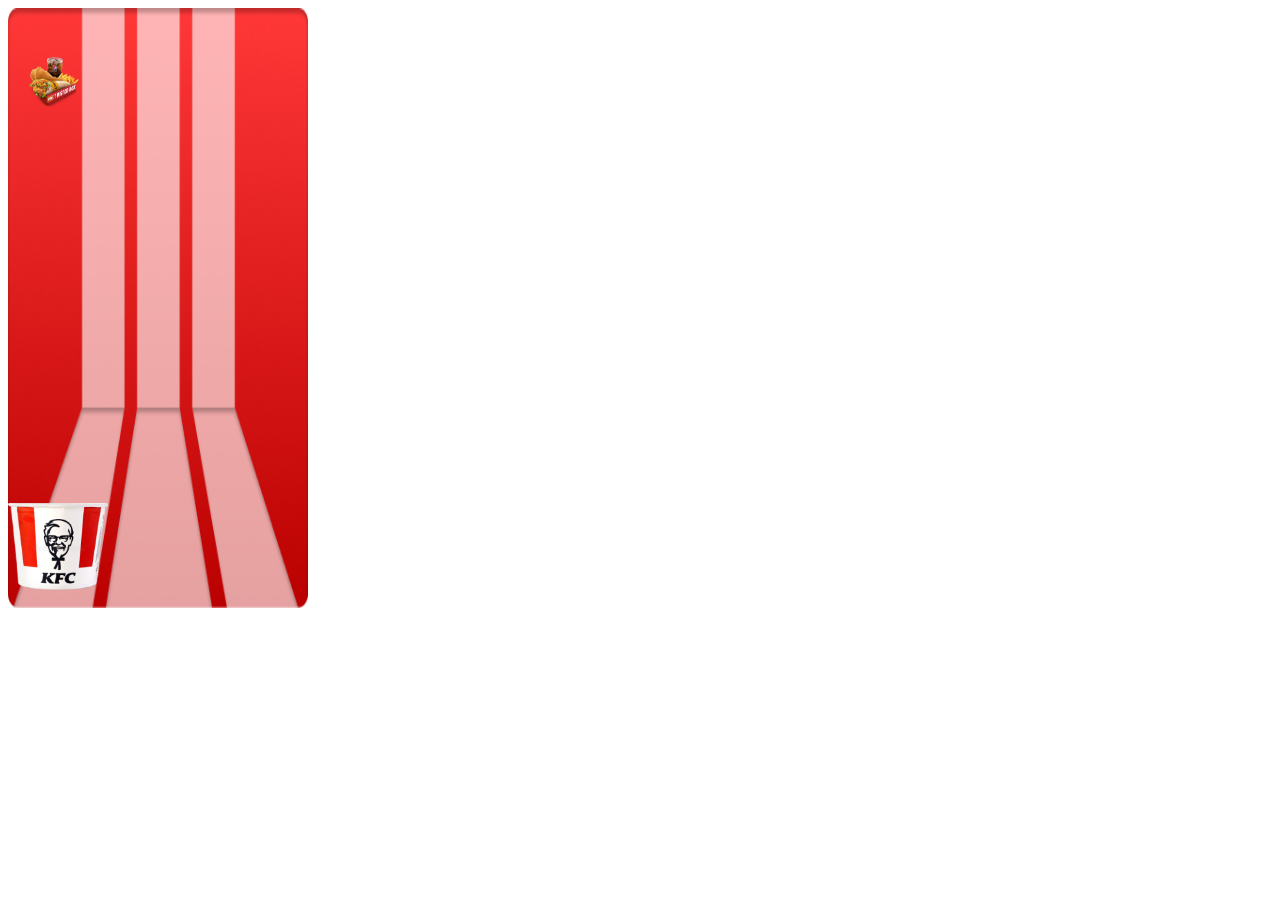
<file: Airdrop/index.html>
<!DOCTYPE html>
<html lang="en">
<head>
    <meta charset="UTF-8">
    <meta http-equiv="X-UA-Compatible" content="IE=edge">
    <meta name="viewport" content="width=device-width, initial-scale=1.0">
    <title>Air Drop</title>

    <script src="script.js"></script>

</head>
<body>
    <script>

        var objects = "./assets/items/1.png, ./assets/items/2.png, ./assets/items/3.png, ./assets/items/4.png, ./assets/items/5.png";
        var backgroundImage = "./assets/background.png";
        var collectBox = "./assets/box.png";

        var airdrop = document.createElement("adctv-airdrop");
        
        airdrop.setAttribute("airdrop-objects", objects);
        airdrop.setAttribute("airdrop-objectSize", 50);

        airdrop.setAttribute("airdrop-collectBox", collectBox);
        airdrop.setAttribute("airdrop-collectBoxSize", 100);

        airdrop.setAttribute("airdrop-dropPattern", "Random");
        airdrop.setAttribute("airdrop-backgroundImage", backgroundImage);

        airdrop.setAttribute("airdrop-autoplay", true);
        airdrop.setAttribute("airdrop-collapseAfter", true);

        

        document.body.appendChild(airdrop);



        // ----------------- Events -----------------

        airdrop.addEventListener("half-score", (e) => {
            console.log("--- half-score event fired ---");
        });

        airdrop.addEventListener("full-score", (e) => {
            console.log("--- full-score event fired ---");
        });

        airdrop.addEventListener("first-score", (e) => {
            console.log("--- first-score event fired ---");
        });

        airdrop.addEventListener("game-over", (e) => {
            console.log("--- game-over event fired ---");
        });

    </script>
</body>
</html>
</file>
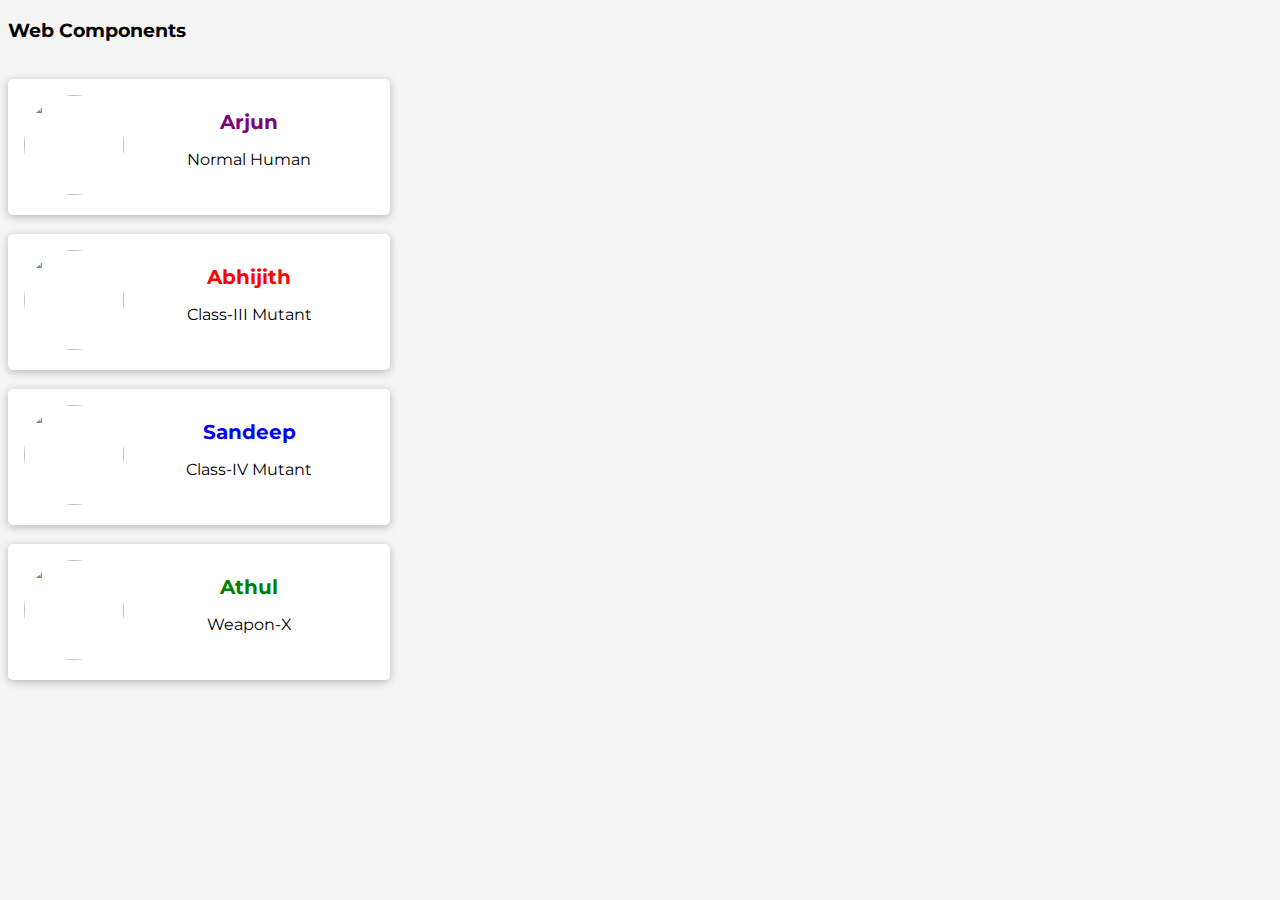
<file: Cards/index.html>
<!DOCTYPE html>
<html lang="en">
<head>
    <meta charset="UTF-8">
    <meta http-equiv="X-UA-Compatible" content="IE=edge">
    <meta name="viewport" content="width=device-width, initial-scale=1.0">

    <link rel="preconnect" href="https://fonts.googleapis.com">
    <link rel="preconnect" href="https://fonts.gstatic.com" crossorigin>
    <link href="https://fonts.googleapis.com/css2?family=Montserrat:wght@400;500&display=swap" rel="stylesheet">

    <title>Cards Web Component</title>
    
    <style>
        body {
            font-family: 'Montserrat', sans-serif;
            background-color: #f5f5f5;
        }
    </style>
    <script src="script.js"></script>

</head>
<body>

    <h3>Web Components</h3>

    <div>
        <!-- <my-cards style="margin:10px" color="purple" title="Arjun" description="Normal Human"></my-cards> -->
        <!-- <my-cards style="margin:10px" color="red" title="Abhijith" description="Class-III Mutant"></my-cards> -->
        <!-- <my-cards style="margin:10px" color="blue" title="Sandeep" description="Class-IV Mutant"></my-cards> -->
        <!-- <my-cards style="margin:10px" color="green" title="Athul" description="Weapon-X"></my-cards> -->
    </div>

    <script>

        var data = [
            {
                "color": "purple",
                "title": "Arjun",
                "description": "Normal Human",
                "image": "https://dummyimage.com/300.png/c7f/fff"
            },
            {
                "color": "red",
                "title": "Abhijith",
                "description": "Class-III Mutant",
                "image": "https://dummyimage.com/300.png/09f/fff"
            },
            {
                "color": "blue",
                "title": "Sandeep",
                "description": "Class-IV Mutant",
                "image": "https://dummyimage.com/300.png/c73/fff"
            },
            {
                "color": "green",
                "title": "Athul",
                "description": "Weapon-X",
                "image": "https://dummyimage.com/300.png/df2/fff"
            }
        ]

        data.forEach((item) => {
            var myCards = document.createElement("my-cards");
            myCards.setAttribute("data", JSON.stringify(item));
            myCards.style.margin = "10px";
            document.body.appendChild(myCards);
        })

    </script>
</body>
</html>
</file>
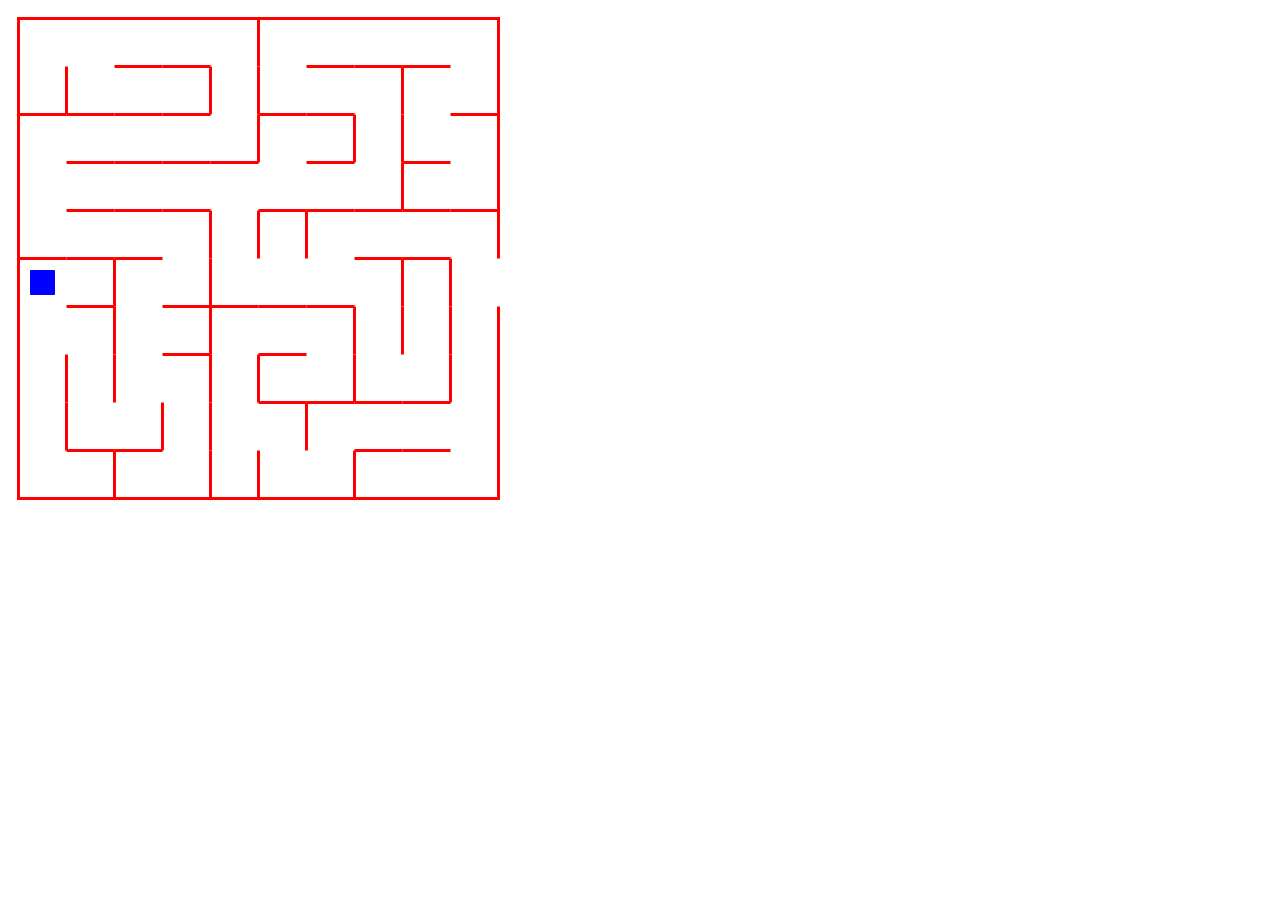
<file: Maze/index.html>
<!DOCTYPE html>
<html lang="en">
<head>
    <meta charset="UTF-8">
    <meta http-equiv="X-UA-Compatible" content="IE=edge">
    <meta name="viewport" content="width=device-width, initial-scale=1.0">

    <script src="script.js"></script>
    <title>ADCTV Maze</title>

</head>
<body>
    <script>

        var adctv_maze = document.createElement("adctv-maze");

        adctv_maze.setAttribute("maze_mazeColor", "#ff0000");
        adctv_maze.setAttribute("maze_bgColor", "#ffffff");
        adctv_maze.setAttribute("maze_mazeStroke", 3);
        adctv_maze.setAttribute("maze_actorColor", "#0000ff");

        adctv_maze.setAttribute("maze_complexity", 10);
        adctv_maze.setAttribute("maze_showPath", true);

        adctv_maze.setAttribute("maze_trailProcessingColor", "#0000ff");
        adctv_maze.setAttribute("maze_trailResultColor", "#00ff00");
        adctv_maze.setAttribute("maze_trailShape", "Circle");

        adctv_maze.setAttribute("maze_animation", true);
        adctv_maze.setAttribute("maze_animationDelay", 50);

        document.body.appendChild(adctv_maze);



        // ------------------  Custom Events  ------------------


        ["start", "win", "moveUp", "moveDown", "moveLeft", "moveRight", "restart", "hint"].forEach((event) => {
            adctv_maze.addEventListener(event, (e) => {
                console.log(e.detail)
            });
        })


        // ------------------  Exposed Methods  ------------------


        // adctv_maze.ArrowUp();
        // adctv_maze.ArrowDown();
        // adctv_maze.ArrowLeft();
        // adctv_maze.ArrowRight();
        // adctv_maze.Restart();
        // adctv_maze.Hint();


    </script>
</body>
</html>
</file>
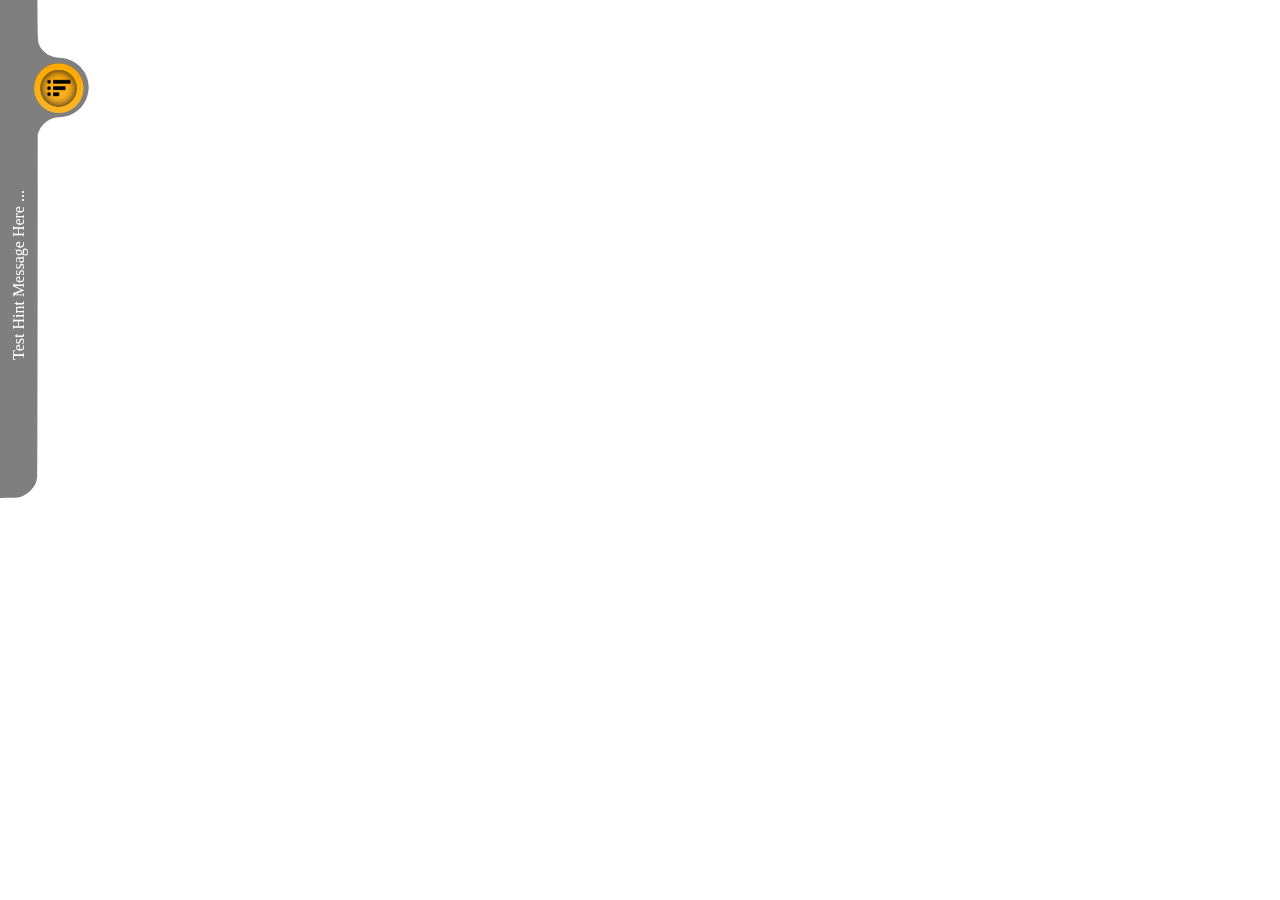
<file: Popup/index.html>
<!DOCTYPE html>
<html lang="en">
<head>
    <meta charset="UTF-8">
    <meta http-equiv="X-UA-Compatible" content="IE=edge">
    <meta name="viewport" content="width=device-width, initial-scale=1.0">
    <title>Popup</title>
    <style>
        * {
            margin: 0;
            padding: 0;
        }
    </style>
    <script src="script.js"></script>

</head>
<body>

    <!-- <adctv-popup>
        <p>Hello World !</p>
    </adctv-popup> -->

    <script>

        var popUp = document.createElement('adctv-popup');
        
        popUp.innerHTML = '<p>Hello World !</p>';

        popUp.setAttribute('popup_openIcon', 'open_1.png');
        popUp.setAttribute('popup_closeIcon', 'close_1.png');
        popUp.setAttribute('popup_bgColor', 'rgba(0, 0, 0, 0.5)');
        popUp.setAttribute('popup_drawSide', 'Left');
        
        popUp.setAttribute('popup_hint', 'Test Hint Message Here ...');
        popUp.setAttribute('popup_hintColor', 'rgba(255, 255, 255, 1)');


        ['open', 'close'].forEach((event) => {
            popUp.addEventListener(event, (data) => {
                console.log(event + ' - event fired !');
            });
        });


        document.body.appendChild(popUp);

    </script>

</body>
</html>
</file>
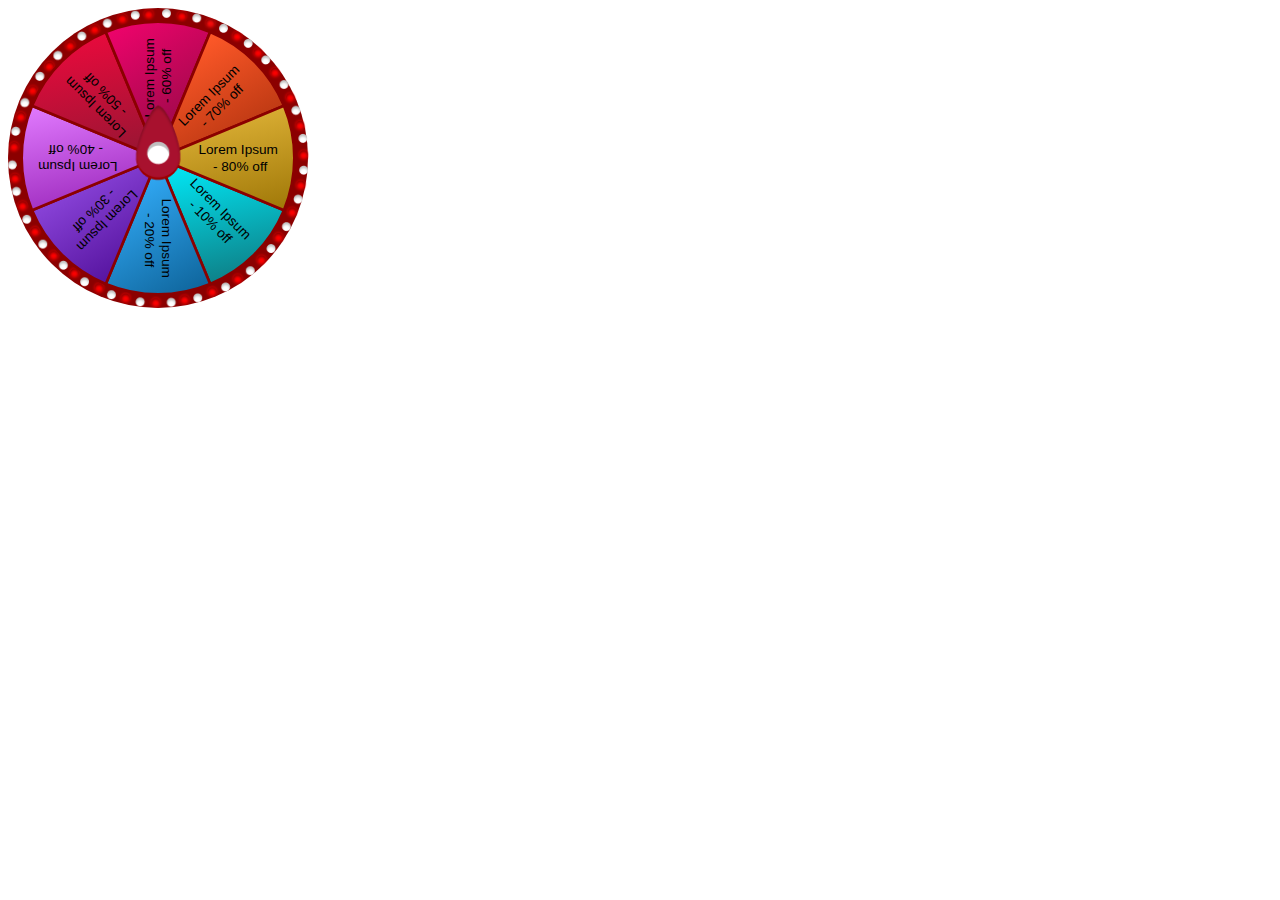
<file: Spinner/index.html>
<!DOCTYPE html>
<html lang="en">
<head>
    <meta charset="UTF-8">
    <meta http-equiv="X-UA-Compatible" content="IE=edge">
    <meta name="viewport" content="width=device-width, initial-scale=1.0">
    <title>Spinner</title>

    <script src="script.js"></script>
</head>
<body>
    <script>

    var spin = document.createElement("adctv-spinner");    
    var offers = ['Lorem Ipsum - 10% off', 'Lorem Ipsum - 20% off', 'Lorem Ipsum - 30% off', 'Lorem Ipsum - 40% off', 'Lorem Ipsum - 50% off', 'Lorem Ipsum - 60% off', 'Lorem Ipsum - 70% off', 'Lorem Ipsum - 80% off'];
    
    
    spin.setAttribute("offers", JSON.stringify(offers));

    spin.setAttribute("slices", 8);
    spin.setAttribute("size", 300);
    spin.setAttribute("stroke-width", 1);
    spin.setAttribute("stroke-color", "rgb(139,0,0)");

    spin.setAttribute("fill-type", "gradient");
    spin.setAttribute("break-point", 11);
    
    spin.setAttribute("font-family", "Arial");
    spin.setAttribute("font-weight", "regular");
    spin.setAttribute("font-style", "normal");
    spin.setAttribute("font-color", "#000000");
    spin.setAttribute("font-size", 5);
    
    spin.setAttribute("spin-count", 10);
    spin.setAttribute("center-offset", 17);

    document.body.appendChild(spin);
        
    </script>
</body>
</html>
</file>
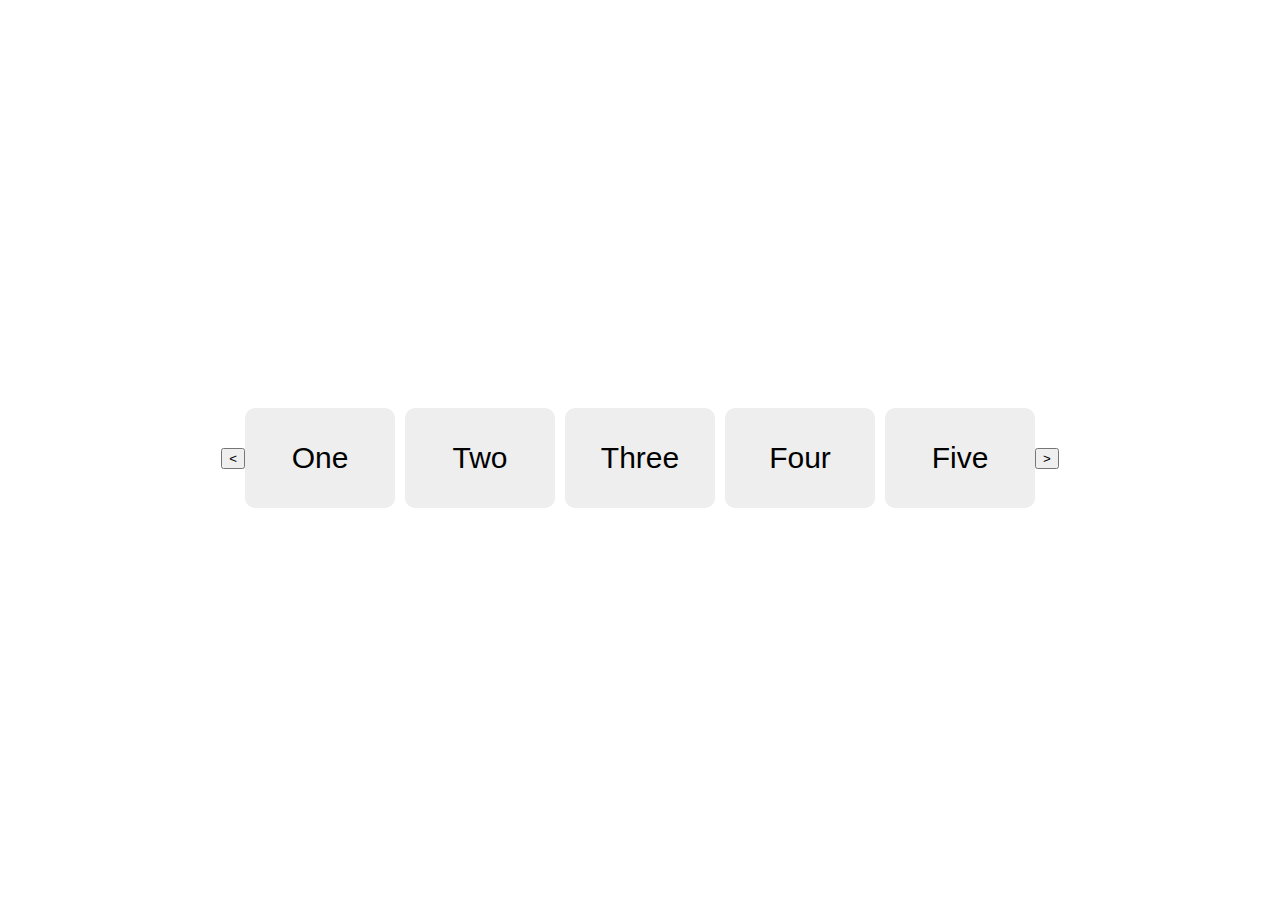
<file: Donut/cartwheel/index.html>
<!DOCTYPE html>
<html lang="en">
<head>
    <meta charset="UTF-8">
    <meta http-equiv="X-UA-Compatible" content="IE=edge">
    <meta name="viewport" content="width=device-width, initial-scale=1.0">
    <title>Document</title>
    <style>
        * {
            box-sizing: border-box;
        }
        .slider {
            width: 790px;
            text-align: center;
            overflow: hidden;
        }
        .slides {
            display: flex;
            overflow-x: auto;
            scroll-snap-type: x mandatory;
            scroll-behavior: smooth;
            -webkit-overflow-scrolling: touch;
        }
        .slides::-webkit-scrollbar {
            overflow: hidden;
        }
        .slides>div {
            scroll-snap-align: start;
            flex-shrink: 0;
            width: 150px;
            height: 100px;
            margin-right: 10px;
            border-radius: 10px;
            background: #eee;
            transform-origin: center center;
            transform: scale(1);
            transition: transform 0.5s;
            position: relative;
            display: flex;
            justify-content: center;
            align-items: center;
            font-size: 30px;
        }
        img {
            object-fit: cover;
            position: absolute;
            top: 0;
            left: 0;
            width: 100%;
            height: 100%;
        }
        .slider>a {
            display: inline-flex;
            width: 1.5rem;
            height: 1.5rem;
            background: white;
            text-decoration: none;
            align-items: center;
            justify-content: center;
            border-radius: 50%;
            margin: 0 0 0.5rem 0;
            position: relative;
        }
        .slider>a:active {
            top: 1px;
        }
        html,
        body {
            height: 100%;
            overflow: hidden;
        }
        body {
            display: flex;
            align-items: center;
            justify-content: center;
            background: linear-gradient(linear, #74ABE2, #5563DE);
            font-family: 'Ropa Sans', sans-serif;
        }
    </style>
</head>
<body>
      <script>
        var fullArray = ["One", "Two", "Three", "Four", "Five", "Six", "Seven", "Eight", "Nine", "Ten", "Eleven", "Twelve", "Thirteen", "Fourteen", "Fifteen"]
        // var fullArray = ["One", "Two", "Three", "Four", "Five"]
        var slidesArray = fullArray.slice(0, 5);
        var slider = document.createElement("div");
        slider.classList.add("slider");
        var slides = document.createElement("div");
        slides.classList.add("slides");
        slidesArray.forEach((item) => {
            var slide = document.createElement("div");
            slide.innerHTML = item;
            slides.appendChild(slide);
        });
        var prevButton = document.createElement("button");
        prevButton.innerHTML = "<";
        prevButton.addEventListener("click", (e) => {
            carousal_movement(-1, e);
        });
        var nextButton = document.createElement("button");
        nextButton.innerHTML = ">";
        nextButton.addEventListener("click", (e) => {
            carousal_movement(1, e);
        });
        slider.appendChild(slides);
        document.body.appendChild(prevButton);
        document.body.appendChild(slider);
        document.body.appendChild(nextButton);
        var start = 0;
        var end = 4;
        var carousal_movement = (value, e) => {
            e.preventDefault();
            if(value > 0) {
                if (end == 4) {
                    start = 0;
                }
                slidesArray.shift();
                start++;
                if(end == fullArray.length - 1) {
                    slidesArray.push(fullArray[0]);
                    end = 0;
                } else {
                    slidesArray.push(fullArray[end + 1]);
                    end++;
                }
                var newSlide = document.createElement("div");
                newSlide.innerHTML = slidesArray[4];
                slides.appendChild(newSlide);
                slides.removeChild(slides.firstChild);
            } else {
                if (start == fullArray.length - 5) {
                    end = fullArray.length - 1;
                }
                slidesArray.pop();
                end--;
                if(start == 0) {
                    slidesArray.unshift(fullArray[fullArray.length - 1]);
                    start = fullArray.length - 1;
                } else {
                    slidesArray.unshift(fullArray[start - 1]);
                    start--;
                }
                var newSlide = document.createElement("div");
                newSlide.innerHTML = slidesArray[0];
                slides.prepend(newSlide);
                slides.removeChild(slides.lastChild);
            }
            console.log(slidesArray, " - ", start, " :: ", end);
        }
      </script>
</body>
</html>
</file>
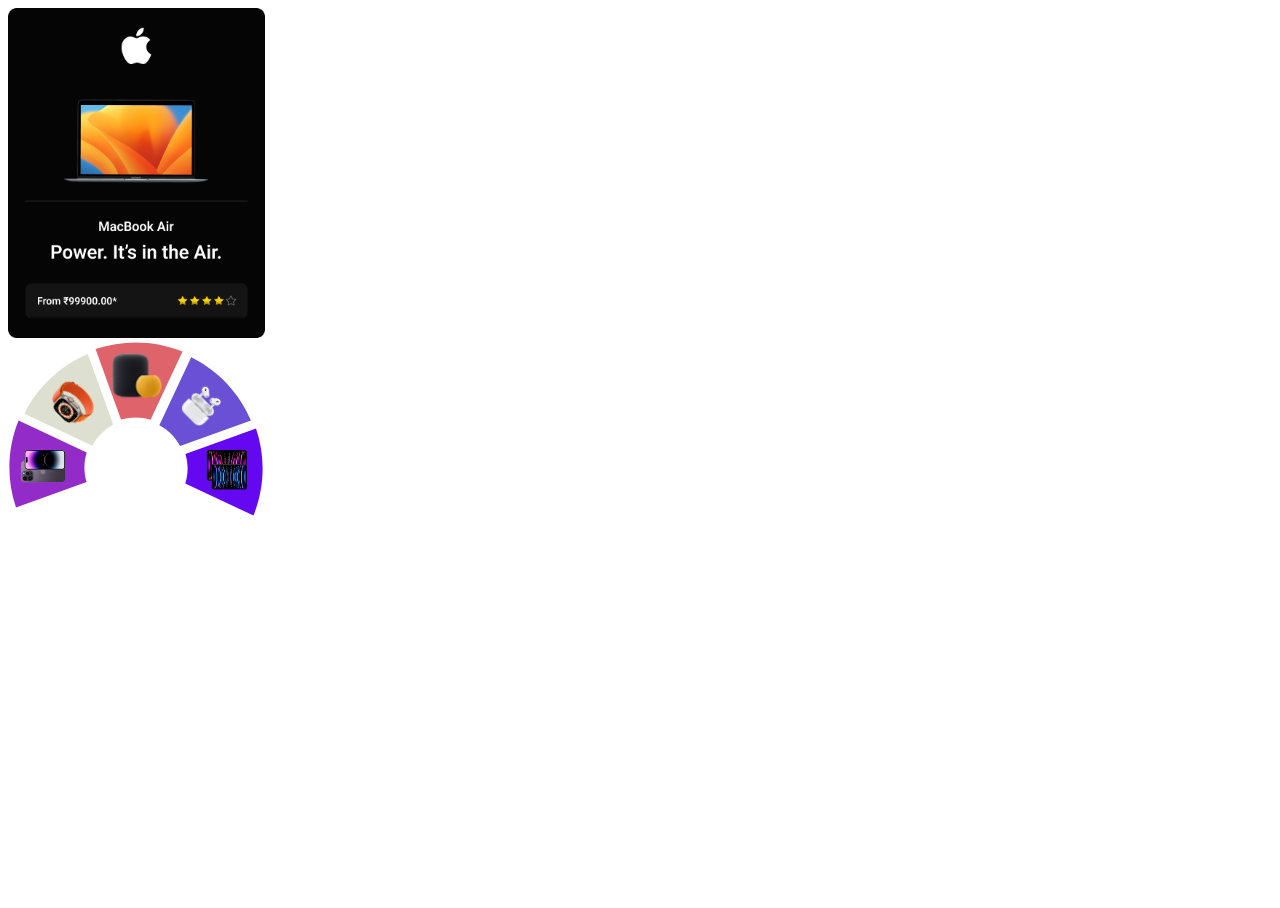
<file: Donut/test/index.html>
<!DOCTYPE html>
<html lang="en">
<head>
    <meta charset="UTF-8">
    <meta http-equiv="X-UA-Compatible" content="IE=edge">
    <meta name="viewport" content="width=device-width, initial-scale=1.0">
    <title>Document</title>


    <style>
        * {
            box-sizing: border-box;
        }
        
        .thumbnails {
            display: flex;
        }

        .image_preview>img {
            width: auto;
            height: 330px;
        }

        .wheel>img {
            object-fit: cover;
            position: absolute;
            height: 45px;
            width: auto;
            left: 50%;
            top: 50%;
            transform: translate(-55%,-66%);
        }

        html,
        body {
            height: 100%;
            overflow: hidden;
        }

    </style>

</head>
<body>

      <script>

        var images = ["../assets/image/1.png", "../assets/image/2.png", "../assets/image/3.png", "../assets/image/4.png", "../assets/image/5.png", "../assets/image/6.png"];
        var position = ["rotate(-90deg) translate(-81px, -2px)", "rotate(-45deg) translate(-60px, -26px)", "rotate(0deg) translate(-89px, 0px)", "rotate(45deg) translate(-63px, 104px)", "rotate(90deg) translate(89px, 182px)"]
        var fullArray = ["../assets/thumbnail/1.png", "../assets/thumbnail/2.png", "../assets/thumbnail/3.png", "../assets/thumbnail/4.png", "../assets/thumbnail/5.png", "../assets/thumbnail/6.png"];
        var slidesArray = fullArray.slice(0, 5);
        var wedgeColor = "#5563DE";


        var donut_carousal = document.createElement("div");
        donut_carousal.classList.add("donut_carousal");

        var image_preview = document.createElement("div");
        image_preview.classList.add("image_preview");

        var thumbnail_slider = document.createElement("div");
        thumbnail_slider.classList.add("thumbnail_slider");

        var thumbnails = document.createElement("div");
        thumbnails.classList.add("thumbnails");


        var hexToRgbA = (hex, alpha) => {
            var c;
            if(/^#([A-Fa-f0-9]{3}){1,2}$/.test(hex)){
                c= hex.substring(1).split('');
                if(c.length== 3){
                    c= [c[0], c[0], c[1], c[1], c[2], c[2]];
                }
                c= '0x'+c.join('');
                return 'rgba('+[(c>>16)&255, (c>>8)&255, c&255].join(',')+','+alpha+')';
            }
            throw new Error('Bad Hex');
        }

        var generateRandomColor = () => {
            var letters = '0123456789ABCDEF';
            var color = '#';
            for (var i = 0; i < 6; i++) {
              color += letters[Math.floor(Math.random() * 16)];
            }
            return color;
        }


        var generateNewSlide = (value, item, index) => {
            var slide = document.createElement("div");
            slide.innerHTML = `<div class="wheel"><svg width="88" height="78" viewBox="0 0 88 78" xmlns="http://www.w3.org/2000/svg"><path d="M55.5347 77.6985C46.2088 74.7707 35.958 74.5447 25.9995 77.5924L0.53824 7.00727C30.0017 -2.97212 60.7005 -1.32131 87.5434 9.56775L55.5347 77.6985Z" fill="${generateRandomColor()}" />`;

            var wheel = slide.querySelector(".wheel");
            var th = document.createElement("img");

            if(value == "next") {

                th.src = slidesArray[slidesArray.length - 1]
                thumbnails.removeChild(thumbnails.firstChild);
                wheel.appendChild(th);

                for(var i = 0; i <= 3; i++) {
                    var item = document.querySelector('.thumbnails :nth-child('+(i+1)+')');
                    item.style.transform = position[i];
                }
                wheel.style.transform = 'rotate(90deg) translate(89px, 182px)';
                
                thumbnails.appendChild(wheel);

            } else if(value == "prev") {

                th.src = slidesArray[0]
                thumbnails.removeChild(thumbnails.lastChild);
                wheel.appendChild(th);
                
                wheel.style.transform = 'rotate(-90deg) translate(-81px, -2px)';
                for(var i = 0; i <= 3; i++) {
                    var item = document.querySelector('.thumbnails :nth-child('+(i+1)+')');
                    item.style.transform = position[i+1];
                }
                
                thumbnails.prepend(wheel);

            } else {

                th.src = item;
                wheel.style.transform = position[index];
                wheel.appendChild(th);
                thumbnails.appendChild(wheel);

            }
        }













        slidesArray.forEach((item, index) => {
            generateNewSlide(null, item, index);
        });

        preview_image = document.createElement("img");
        preview_image.src = images[2];
        image_preview.appendChild(preview_image);
        
        document.addEventListener("keydown", (e) => {
            if(e.key == "ArrowLeft") {
                carousal_movement(-1, e);
            } else if(e.key == "ArrowRight") {
                carousal_movement(1, e);
            }
        });
        
        thumbnail_slider.appendChild(thumbnails);
        donut_carousal.appendChild(image_preview);
        donut_carousal.appendChild(thumbnail_slider);
        document.body.appendChild(donut_carousal);



        // for(var i = 0; i < 5; i++) {
        //     var slide = document.querySelector('.thumbnails :nth-child('+(i+1)+')');
        //     slide.style.transform = position[i];
        // }


        var start = 0;
        var end = 4;

        var carousal_movement = (value, e) => {
            
            e.preventDefault();
            if(value > 0) {

                if (end == 4) {
                    start = 0;
                }

                slidesArray.shift();
                start++;
                
                if(end == fullArray.length - 1) {
                    slidesArray.push(fullArray[0]);
                    end = 0;
                } else {
                    slidesArray.push(fullArray[end + 1]);
                    end++;
                }
                
                preview_image.src = images[end];
                generateNewSlide("next", null, null);

            } else {

                if (start == fullArray.length - 5) {
                    end = fullArray.length - 1;
                }

                slidesArray.pop();
                end--;

                if(start == 0) {
                    slidesArray.unshift(fullArray[fullArray.length - 1]);
                    start = fullArray.length - 1;
                } else {
                    slidesArray.unshift(fullArray[start - 1]);
                    start--;
                }

                preview_image.src = images[start];
                generateNewSlide("prev", null, null);

            }

            console.log(slidesArray, " - ", start, " :: ", end);

        }

      </script>
</body>
</html>
</file>
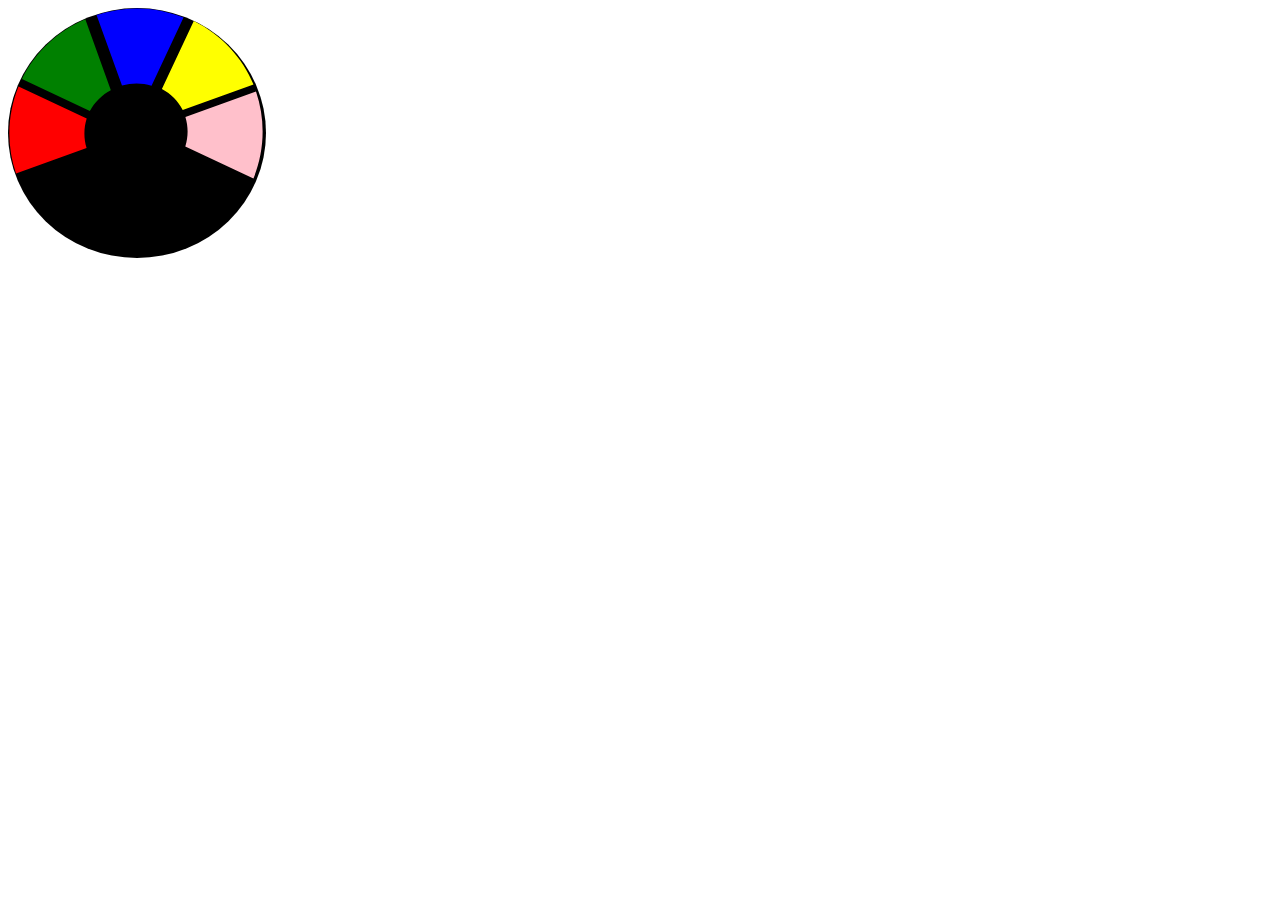
<file: Donut/cartwheel/cartWheel.html>
<!DOCTYPE html>
<html lang="en">

<head>
    <meta charset="UTF-8">
    <meta http-equiv="X-UA-Compatible" content="IE=edge">
    <meta name="viewport" content="width=device-width, initial-scale=1.0">
    <title>CART WHEEL</title>
</head>

<body>
    <script>
        var curIndex = 0;
        var arr = ['red', 'green', 'blue', 'yellow', 'pink', 'orange', 'purple', 'brown', 'grey', 'black'];
        var position = ['rotate(-135deg) translate(-113px, -86px)', 'rotate(-90deg) translate(-81px, -2px)', 'rotate(-45deg) translate(1px, 34px)', 'rotate(0deg) translate(88px, 0px)', 'rotate(45deg) translate(124px, -86px)', 'rotate(90deg) translate(86px, -170px)', 'rotate(135deg) translate(0px, -206px)', 'rotate(180deg) translate(-81px, -170px)'];
        var currPos = 6;

        function update() {
            var slide_1 = document.querySelector('.cart :nth-child(1)');
            var slide_2 = document.querySelector('.cart :nth-child(2)');
            var slide_3 = document.querySelector('.cart :nth-child(3)');
            var slide_4 = document.querySelector('.cart :nth-child(4)');
            var slide_5 = document.querySelector('.cart :nth-child(5)');

            slide_1.style.transform = 'rotate(-90deg) translate(-81px, -2px)';
            slide_2.style.transform = 'rotate(-45deg) translate(1px, 34px)';
            slide_3.style.transform = 'rotate(0deg) translate(88px, 0px)';
            slide_4.style.transform = 'rotate(45deg) translate(124px, -86px)';
            slide_5.style.transform = 'rotate(90deg) translate(86px, -170px)';

            slide_1.children[0].children[0].style.fill=arr[(curIndex+0)%arr.length];
            slide_2.children[0].children[0].style.fill=arr[(curIndex+1)%arr.length];
            slide_3.children[0].children[0].style.fill=arr[(curIndex+2)%arr.length];
            slide_4.children[0].children[0].style.fill=arr[(curIndex+3)%arr.length];
            slide_5.children[0].children[0].style.fill=arr[(curIndex+4)%arr.length];
            
        }
        setTimeout(update, 100);

        setInterval(() => {
            var cart = document.querySelector('.cart');

            var slide_1 = document.querySelector('.cart :nth-child(1)');
            var slide_2 = document.querySelector('.cart :nth-child(2)');
            var slide_3 = document.querySelector('.cart :nth-child(3)');
            var slide_4 = document.querySelector('.cart :nth-child(4)');
            var slide_5 = document.querySelector('.cart :nth-child(5)');


            var wheel = document.createElement('div');
            wheel.classList.add('wheel');
            wheel.innerHTML = `<svg width="88" height="78" viewBox="0 0 88 78" xmlns="http://www.w3.org/2000/svg"> <path d="M55.5347 77.6985C46.2088 74.7707 35.958 74.5447 25.9995 77.5924L0.53824 7.00727C30.0017 -2.97212 60.7005 -1.32131 87.5434 9.56775L55.5347 77.6985Z" fill="" /></svg>`;

            if (currPos == 8) {
                wheel.style.transform = position[(currPos)];
                currPos = 0;
            } else {
                wheel.style.transform = position[(currPos)];
                currPos++;
            }
            
            wheel.children[0].children[0].style.fill=arr[(curIndex+5)%arr.length];
            cart.appendChild(wheel);
            
            curIndex++;
            cart.style.transition = 'all 1s';
            cart.style.transform = `rotate(${curIndex*-45}deg)`;
            
            cart.removeChild(slide_1);

            console.log(currPos);
        }, 5000);
        
    </script>


    <div class="container">
        <div class="cart">
            
            <div class="wheel">
                <svg width="88" height="78" viewBox="0 0 88 78" xmlns="http://www.w3.org/2000/svg">
                    <path
                        d="M55.5347 77.6985C46.2088 74.7707 35.958 74.5447 25.9995 77.5924L0.53824 7.00727C30.0017 -2.97212 60.7005 -1.32131 87.5434 9.56775L55.5347 77.6985Z"
                        fill="" />
                </svg>
            </div>
            <div class="wheel">
                <svg width="88" height="78" viewBox="0 0 88 78" xmlns="http://www.w3.org/2000/svg">
                    <path
                        d="M55.5347 77.6985C46.2088 74.7707 35.958 74.5447 25.9995 77.5924L0.53824 7.00727C30.0017 -2.97212 60.7005 -1.32131 87.5434 9.56775L55.5347 77.6985Z"
                        fill="" />
                </svg>
            </div>
            <div class="wheel">
                <svg width="88" height="78" viewBox="0 0 88 78" xmlns="http://www.w3.org/2000/svg">
                    <path
                        d="M55.5347 77.6985C46.2088 74.7707 35.958 74.5447 25.9995 77.5924L0.53824 7.00727C30.0017 -2.97212 60.7005 -1.32131 87.5434 9.56775L55.5347 77.6985Z"
                        fill="" />
                </svg>
            </div>
            <div class="wheel">
                <svg width="88" height="78" viewBox="0 0 88 78" xmlns="http://www.w3.org/2000/svg">
                    <path
                        d="M55.5347 77.6985C46.2088 74.7707 35.958 74.5447 25.9995 77.5924L0.53824 7.00727C30.0017 -2.97212 60.7005 -1.32131 87.5434 9.56775L55.5347 77.6985Z"
                        fill="" />
                </svg>
            </div>
            <div class="wheel">
                <svg width="88" height="78" viewBox="0 0 88 78" xmlns="http://www.w3.org/2000/svg">
                    <path
                        d="M55.5347 77.6985C46.2088 74.7707 35.958 74.5447 25.9995 77.5924L0.53824 7.00727C30.0017 -2.97212 60.7005 -1.32131 87.5434 9.56775L55.5347 77.6985Z"
                        fill="" />
                </svg>
            </div>
            <!-- <div class="wheel">
                <svg width="88" height="78" viewBox="0 0 88 78" xmlns="http://www.w3.org/2000/svg">
                    <path
                        d="M55.5347 77.6985C46.2088 74.7707 35.958 74.5447 25.9995 77.5924L0.53824 7.00727C30.0017 -2.97212 60.7005 -1.32131 87.5434 9.56775L55.5347 77.6985Z"
                        fill="" />
                </svg>
            </div>
            <div class="wheel">
                <svg width="88" height="78" viewBox="0 0 88 78" xmlns="http://www.w3.org/2000/svg">
                    <path
                        d="M55.5347 77.6985C46.2088 74.7707 35.958 74.5447 25.9995 77.5924L0.53824 7.00727C30.0017 -2.97212 60.7005 -1.32131 87.5434 9.56775L55.5347 77.6985Z"
                        fill="" />
                </svg>
            </div>
            <div class="wheel">
                <svg width="88" height="78" viewBox="0 0 88 78" xmlns="http://www.w3.org/2000/svg">
                    <path
                        d="M55.5347 77.6985C46.2088 74.7707 35.958 74.5447 25.9995 77.5924L0.53824 7.00727C30.0017 -2.97212 60.7005 -1.32131 87.5434 9.56775L55.5347 77.6985Z"
                        fill="" />
                </svg>
            </div> -->

        </div>
    </div>


    <style>
       
        .wheel {
            position: absolute;
        }
        .cart{
            width: fit-content;
            height: fit-content;
            position: relative;
            width:258px;
            height:250px;
            background: black;
            border-radius: 50%;
        }
    </style>

</body>

</html>
</file>
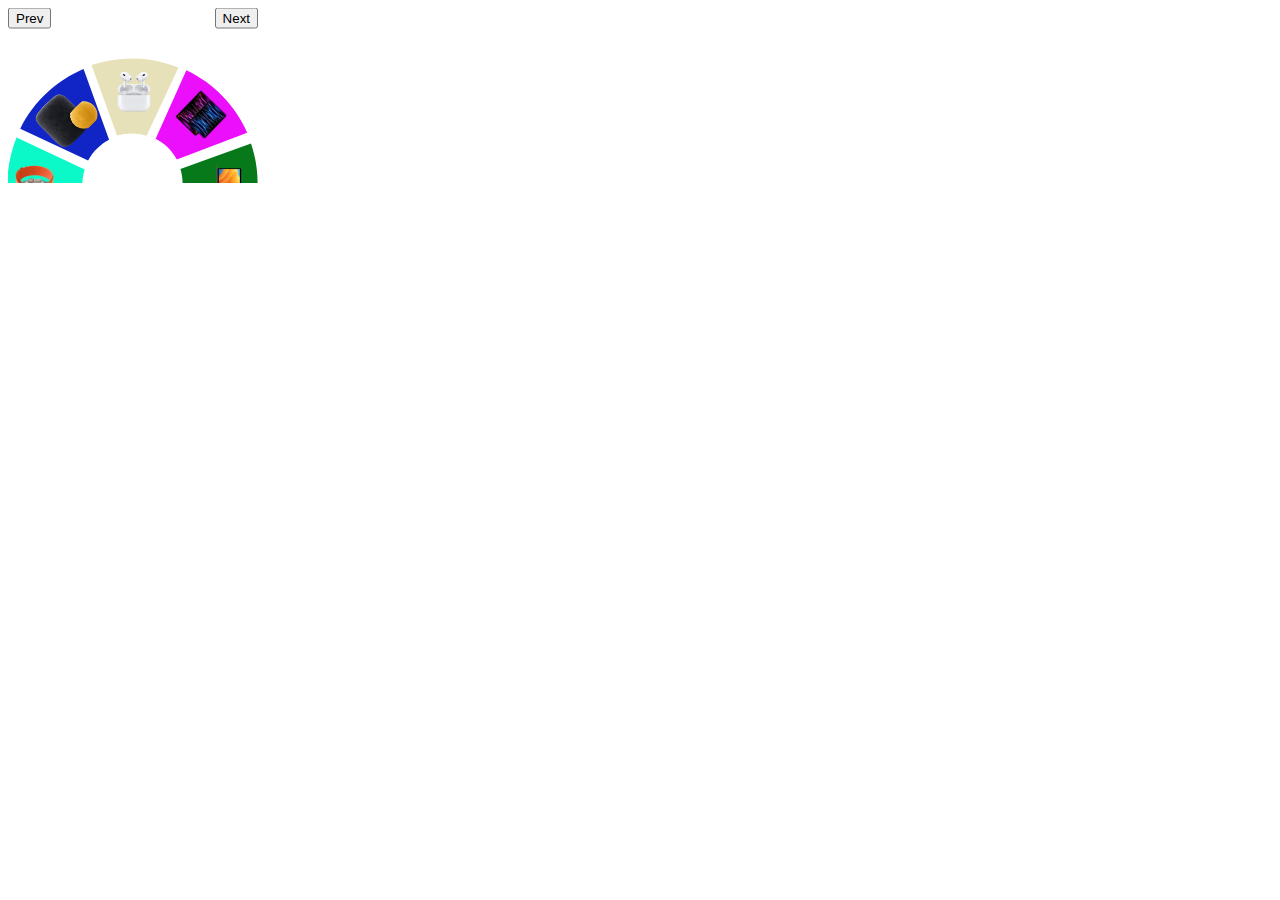
<file: Donut/trash/final/donut.html>
<!DOCTYPE html>
<html lang="en">
<head>
    <meta charset="UTF-8">
    <meta http-equiv="X-UA-Compatible" content="IE=edge">
    <meta name="viewport" content="width=device-width, initial-scale=1.0">
</head>
<body>
    <script>
        
        var fullArray = ["./assets/thumbnail/1.png", "./assets/thumbnail/2.png", "./assets/thumbnail/3.png", "./assets/thumbnail/4.png", "./assets/thumbnail/5.png", "./assets/thumbnail/6.png","./assets/thumbnail/7.png","./assets/thumbnail/8.png","./assets/thumbnail/9.png"];
        var transforms = [
            `translate(-100%, 0%)`,
            `translate(-100%, -50%)`,
            `translate(-100%, -90%)`,
            `translate(-50%, -100%)`,
            `translate(0%, -100%)`,
            `translate(0%, -50%)`,
            `translate(0%, 0%)`,
            `translate(-50%, 0%)`,
        ]
        var styles = [
            `translate(-97px, 26px) rotate(226deg)`,
            `translate(-119px, -33px) rotate(270deg)`,
            `translate(-92px, -92px) rotate(315deg)`,
            `translate(-32px, -115px) rotate(0deg)`,
            `translate(27px, -89px) rotate(44deg)`,
            `translate(50px, -27px) rotate(90deg)`,
            `translate(23px, 31px) rotate(135deg)`,
            `translate(-37px, 54px) rotate(180deg)`
        ];
        var slidesArray = fullArray.slice(0, 8);

        var firstSlide ={}, lastSlide = {};
        var activeSlide = 3;

        var currSlide = 0;
        var currAngle = 0;

        //create base
        var base = document.createElement("div");
        base.classList.add("base");
        base.style = "width: 250px; height: 175px; position: relative;";
        base.style.overflow = "hidden";
        document.body.appendChild(base);

        //create cartwheel
        var cartwheel = document.createElement("div");
        cartwheel.classList.add("cartwheel");
        cartwheel.style = "width: 250px;top:50px; height: 250px; background-color: white; border-radius: 50%; position: relative;";
        base.appendChild(cartwheel);


        var generateRandomColor = () => {
            var letters = '0123456789ABCDEF';
            var color = '#';
            for (var i = 0; i < 6; i++) {
              color += letters[Math.floor(Math.random() * 16)];
            }
            return color;
        }

        //generate slide
        function generateSildes(){
            //create a middle point
            var middlePoint = document.createElement("div");
            middlePoint.classList.add("middlePoint");
            middlePoint.style = "width: 20px; height: 20px; border-radius: 50%; position: absolute; left: 50%; top: 50%; transform: translate(-50%, -50%);";
            cartwheel.appendChild(middlePoint);

            //create slides
            slidesArray.forEach((slide, index) => {

                //create slide middle point
                var slideMiddle = document.createElement("div");
                slideMiddle.id = "slideMiddle_" + index;
                slideMiddle.style = "width: 20px; height: 20px; border-radius: 50%; position: absolute; left: 50%; top: 50%;transform: translate(-50%, -50%);";
                middlePoint.appendChild(slideMiddle);

                var slide = document.createElement("div");
                slide.id = "slide_" + index;
                slide.innerHTML= `<svg width="88" height="78" viewBox="0 0 88 78" xmlns="http://www.w3.org/2000/svg"><path d="M55.5347 77.6985C46.2088 74.7707 35.958 74.5447 25.9995 77.5924L0.53824 7.00727C30.0017 -2.97212 60.7005 -1.32131 87.5434 9.56775L55.5347 77.6985Z" fill="${generateRandomColor()}"/>`;
                slide.style.transform = styles[index];
                slide.style.position = "absolute";
                
                //create image
                var image = document.createElement("img");
                image.src = fullArray[index];
                image.style = "width: 60%; height: auto;position: absolute; left: 18%; top: 8%;";
                slide.appendChild(image);
                slideMiddle.appendChild(slide);
                firstSlide ={
                    id: 0,
                    index : 0,
                }
                lastSlide = {
                    id : 6,
                    index : 6,
                }
            })

        }
        generateSildes();

        //create next button
        var nextButton = document.createElement("button");
        nextButton.innerHTML = "Next";
        nextButton.style = "position: absolute; top: 10px; right: 0; transform: translate(0, -50%);";
        nextButton.onclick = next;
        base.appendChild(nextButton);

        //create prev button
        var prevButton = document.createElement("button");
        prevButton.innerHTML = "Prev";
        prevButton.onclick = prev;
        prevButton.style = "position: absolute; top: 10px; left: 0; transform: translate(0, -50%);";
        base.appendChild(prevButton);

        //create next function
        function next(){
            currSlide++;
            currAngle += 45;
            if(currSlide>7){
                currSlide = 0;
            }

            firstSlide.id--;
            if(firstSlide.id<0){
                firstSlide.id = fullArray.length-1;
            }

            firstSlide.index--;
            if(firstSlide.index<0){
                firstSlide.index = 7;
            }

            lastSlide.id--;
            if(lastSlide.id<0){
                lastSlide.id = fullArray.length-1;
            }

            lastSlide.index--;
            if(lastSlide.index<0){
                lastSlide.index = 7;
            }


            //for top slide to move back to original position
            var prevMiddle = document.querySelector("#slideMiddle_" + activeSlide);
            prevMiddle.style.transition = "all 0.5s ease-in-out";     
            prevMiddle.style.transform = `translate(-50%, -50%) rotate(0deg)`;   

            var firstChild = document.querySelector("#slide_" + firstSlide.index);
            firstChild.children[1].src = fullArray[firstSlide.id];

            middlePoint = document.querySelector(".middlePoint");
            middlePoint.style.transition = "all 0.5s ease-in-out";
            middlePoint.style.transform = `translate(-50%, -50%) rotate(${currAngle}deg)`;

            activeSlide--;
            if(activeSlide<0){
                activeSlide = 7;
            }
            currMiddle = document.querySelector("#slideMiddle_" + activeSlide);
            currMiddle.style.transition = "all 0.5s ease-in-out";
            currMiddle.style.transform = transforms[activeSlide];
            
        }

        //create prev function
        function prev(){
            currSlide--;
            currAngle -= 45;
            if(currSlide<0){
                currSlide = 7;
            }

            firstSlide.id++;
            if(firstSlide.id>fullArray.length-1){
                firstSlide.id = 0;
            }

            firstSlide.index++;
            if(firstSlide.index>7){
                firstSlide.index = 0;
            }

            lastSlide.id++;
            if(lastSlide.id>fullArray.length-1){
                lastSlide.id = 0;
            }

            lastSlide.index++;
            if(lastSlide.index>7){
                lastSlide.index = 0;
            }

            //for top slide to move back to original position
            var prevMiddle = document.querySelector("#slideMiddle_" + activeSlide);
            prevMiddle.style.transition = "all 0.5s ease-in-out";     
            prevMiddle.style.transform = `translate(-50%, -50%) rotate(0deg)`;   

            var lastChild = document.querySelector("#slide_" + lastSlide.index);
            lastChild.children[1].src = fullArray[lastSlide.id];

            middlePoint = document.querySelector(".middlePoint");
            middlePoint.style.transition = "all 0.5s ease-in-out";
            middlePoint.style.transform = `translate(-50%, -50%) rotate(${currAngle}deg)`;

            activeSlide++;
            if(activeSlide>7){
                activeSlide = 0;
            }
            console.log(activeSlide);
            currMiddle = document.querySelector("#slideMiddle_" + activeSlide);
            console.log(currMiddle);
            currMiddle.style.transition = "all 0.5s ease-in-out";
            currMiddle.style.transform = transforms[activeSlide];

        }
    </script>
    
</body>
</html>
</file>
